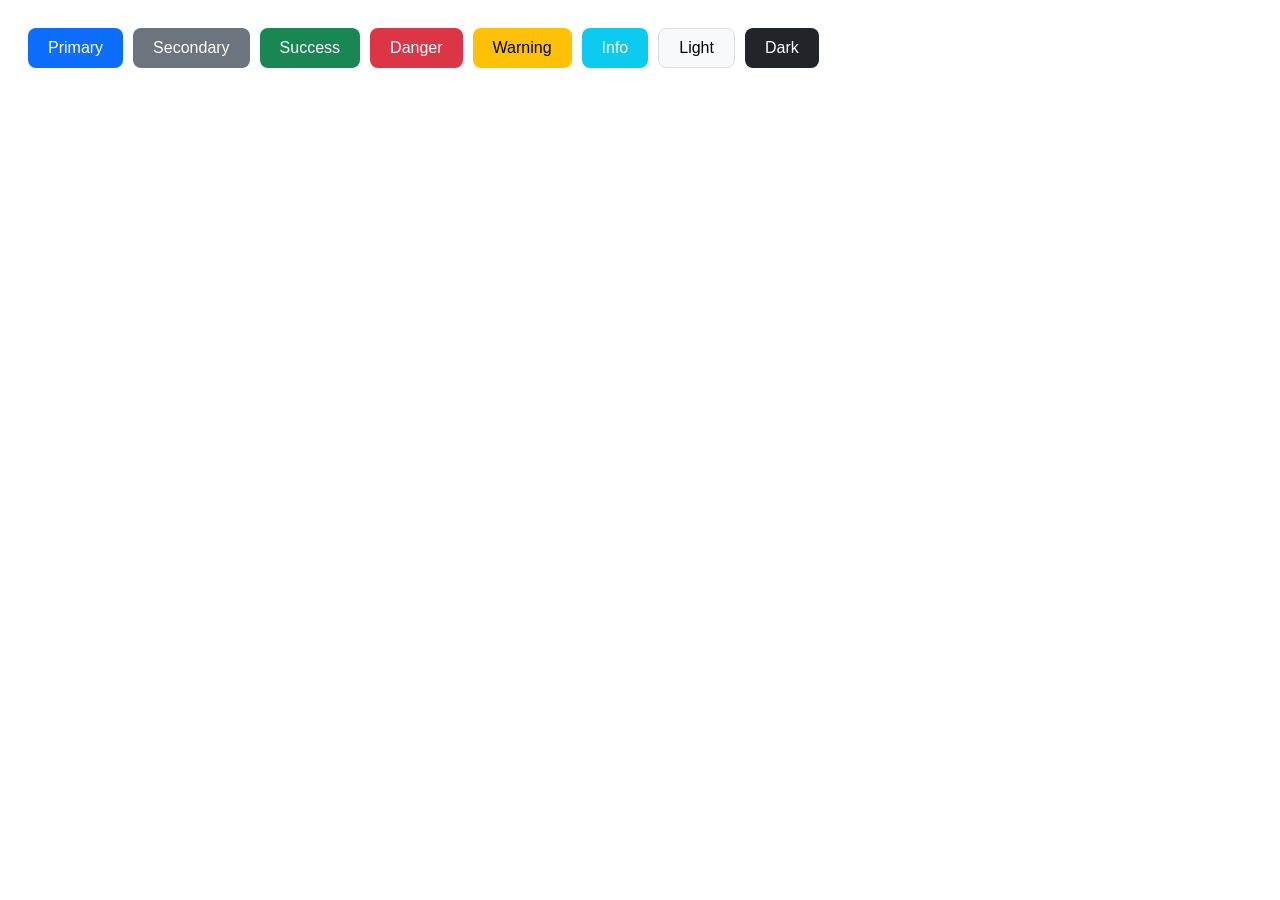
<file: OneDrive/Desktop/Bk Birla-demo/Day 4/index.html>
<!DOCTYPE html>
<html lang="en">
<head>
    <meta charset="UTF-8">
    <meta name="viewport" content="width=device-width, initial-scale=1.0">
    <title>Document</title>
    <link rel="stylesheet" href="style.css">
</head>
<body>
    <div class="btns">
  <button class="btn primary">Primary</button>
  <button class="btn secondary">Secondary</button>
  <button class="btn success">Success</button>
  <button class="btn danger">Danger</button>
  <button class="btn warning">Warning</button>
  <button class="btn info">Info</button>
  <button class="btn light">Light</button>
  <button class="btn dark">Dark</button>
</div>

</body>
</html>
</file>
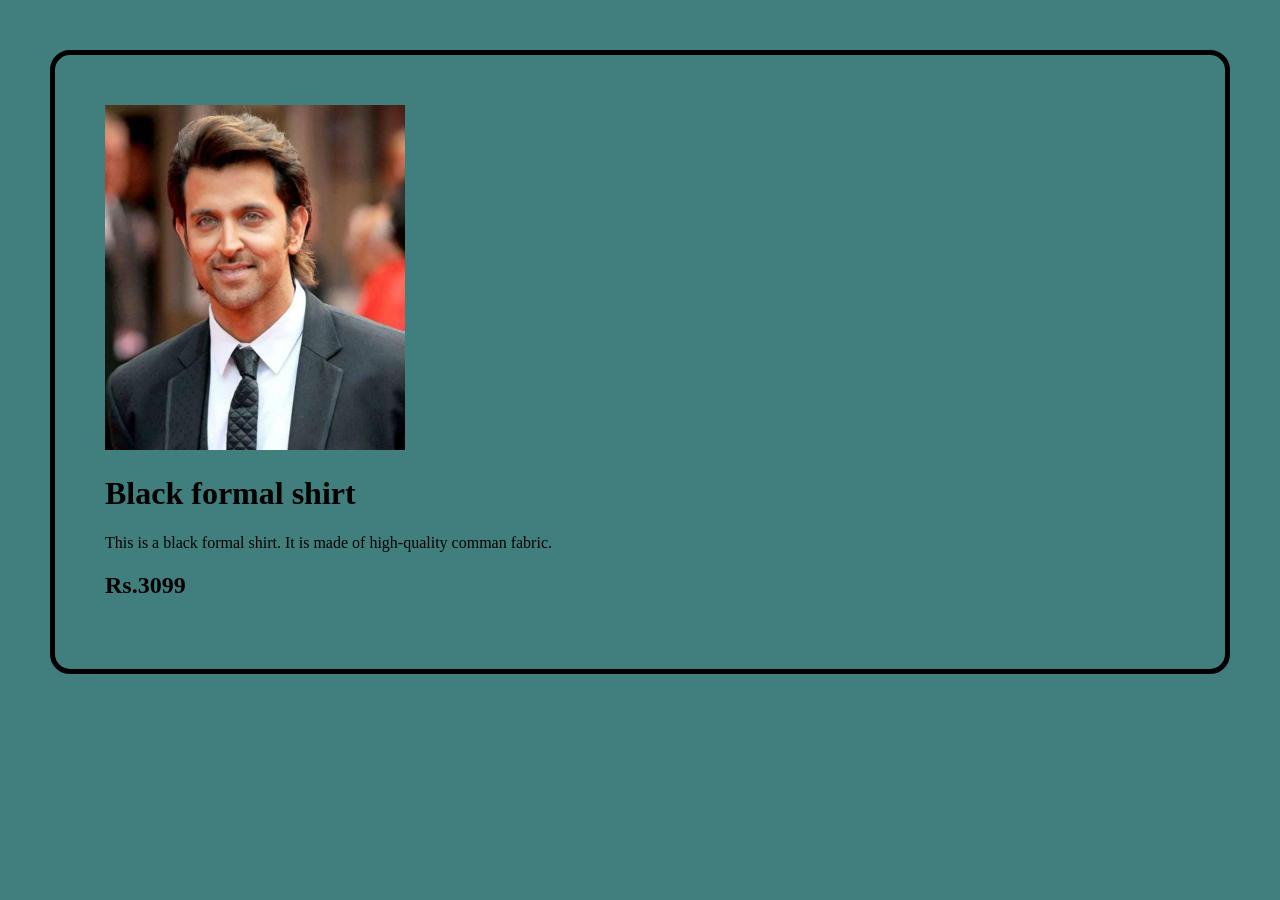
<file: OneDrive/Desktop/Bk Birla-demo/home.html>
<!DOCTYPE html>
<html lang="en">
<head>
    <meta charset="UTF-8">
    <meta name="viewport" content="width=device-width, initial-scale=1.0">
    <title>Document</title>
    <link rel="stylesheet" href="home.css">
</head>
<body>
    <div class="shirt"></div>
    <img src="hrithik_roshan.jpg" alt="hrithik_roshan" width="300px">
    <h1>Black formal shirt</h1>
    <p>This is a black formal shirt. It is made of high-quality comman fabric.</p>
    <h2>Rs.3099</h2>
</body>
</html>
</file>
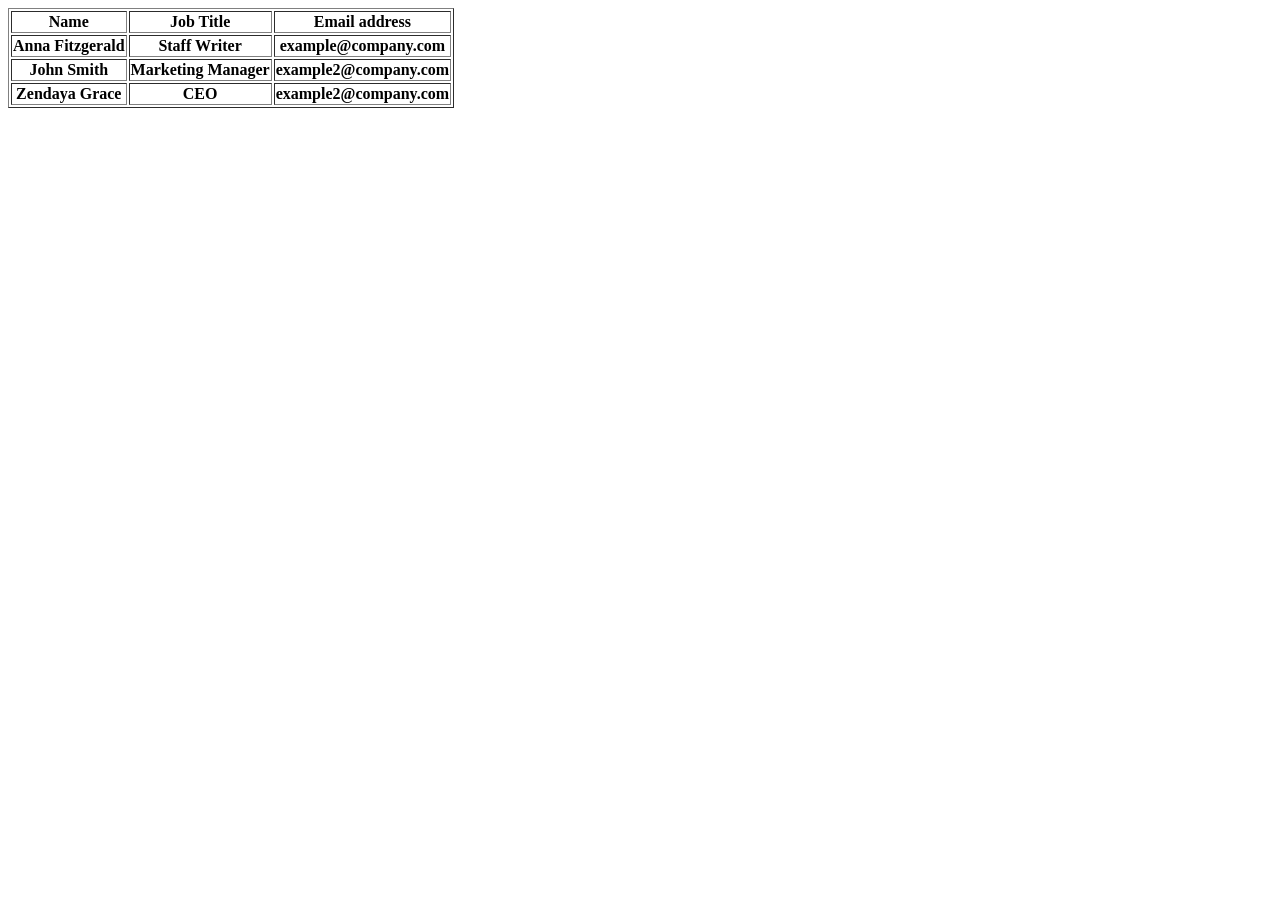
<file: OneDrive/Desktop/Bk Birla-demo/index1.html>
<!DOCTYPE html>
<html lang="en">
<head>
    <meta charset="UTF-8">
    <meta name="viewport" content="width=device-width, initial-scale=1.0">
    <title>Document</title>
</head>
<body>
     <table border="1px solid">
    <tr>
      <th>Name</th>
      <th>Job Title</th>
      <th>Email address</th>
    </tr>
    <tr>
      <th>Anna Fitzgerald</th>
      <th>Staff Writer</th>
      <th>example@company.com</th>
    </tr>
    <tr>
      <th>John Smith</th>
      <th>Marketing Manager</th>
      <th>example2@company.com</th>
    </tr>
    <tr>
      <th>Zendaya Grace</th>
      <th>CEO</th>
      <th>example2@company.com</th>
    </tr>
    
</body>
</html>
</file>
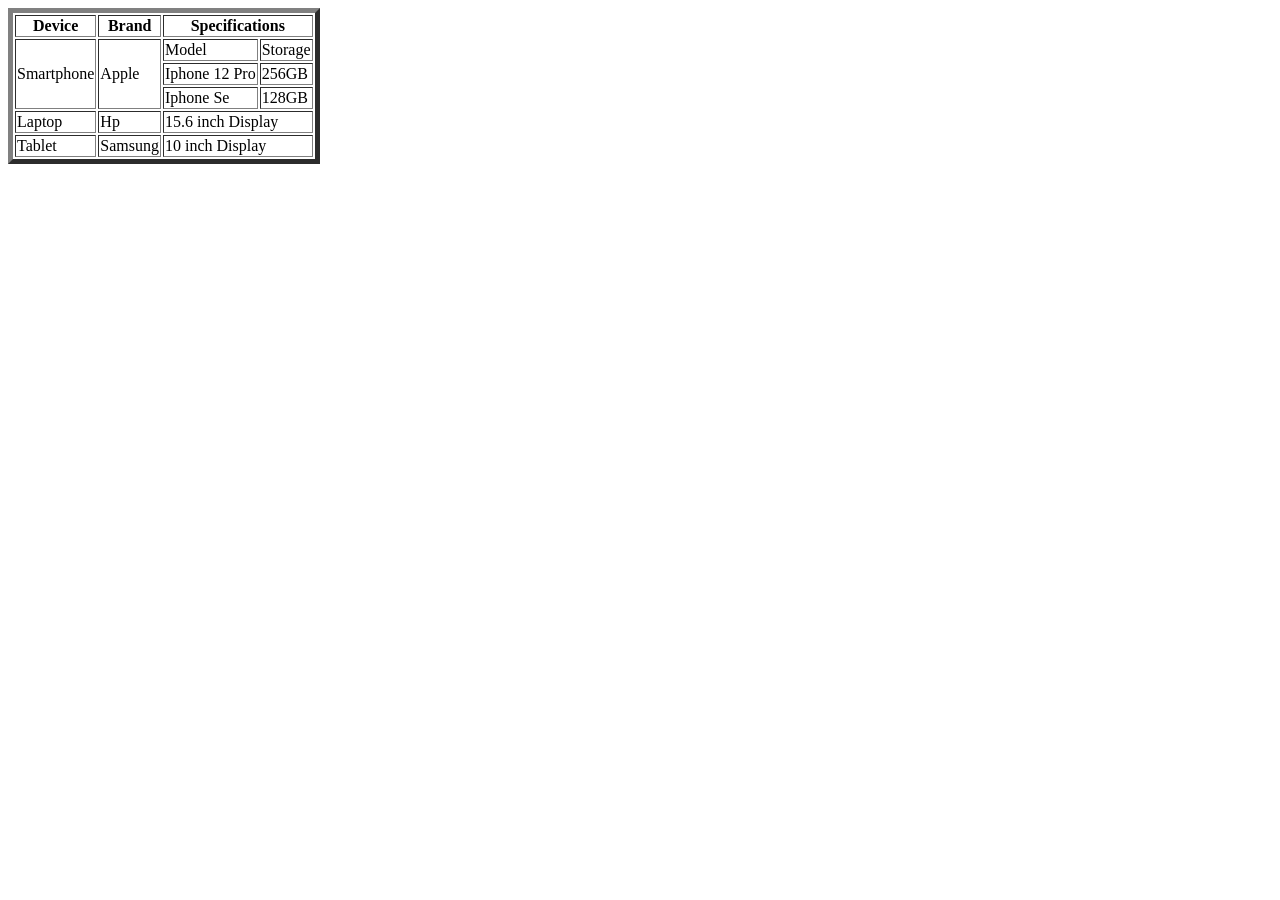
<file: OneDrive/Desktop/Bk Birla-demo/index2.html>
<!DOCTYPE html>
<html lang="en">
<head>
    <meta charset="UTF-8">
    <meta name="viewport" content="width=device-width, initial-scale=1.0">
    <title>Project </title>
</head>
<body>
     <table border="5.0 Solid">
        
                  <tr>
                    <th>Device </th>
                    <th>Brand</th>
                    <th colspan="2">Specifications</th>

                    </th>
                </tr>
                <tr>
                    <td rowspan="3">Smartphone</td>
                    <td rowspan="3">Apple</td>
                    <td>Model</td>
                    <td>Storage</td>
                </tr>
                <tr>
                    <td>Iphone 12 Pro</td>
                    <td>256GB</td>
                    </tr>
                <tr>
                    <td> Iphone Se</td>
                    <td>128GB</td>

                </tr>
                <tr>
                    <td>Laptop</td>
                    <td>Hp</td>
<td colspan="2">15.6 inch Display</td>

                    
                </tr>
                <tr>
                    <td>Tablet</td>
                    <td>Samsung</td>
                    <td colspan="2">10 inch Display</td>
                </tr>
                </table>


</body>
</html>
</file>
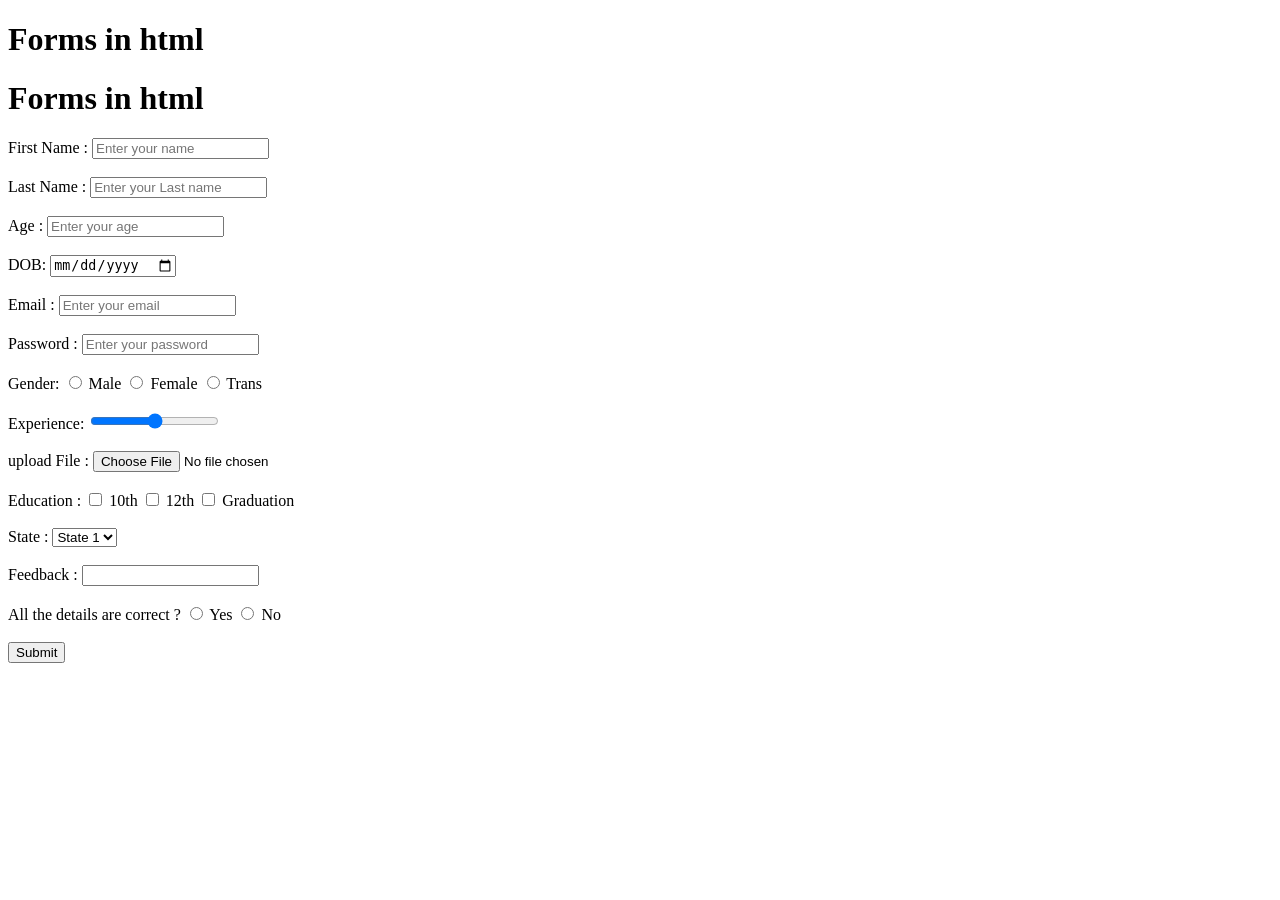
<file: OneDrive/Desktop/Bk Birla-demo/index3.html>
<!DOCTYPE html>
<html lang="en">
<head>
    <meta charset="UTF-8">
    <meta name="viewport" content="width=device-width, initial-scale=1.0">
    <title>Form</title>
    <h1>Forms in html</h1>
    <h1 style="font-size: 20x;">Forms in html</h1>
</head>
<body>
    <form>
        <label> First Name :</label>
        <input type="text" name="Name"placeholder="Enter your name">
        <br><br>
        <label> Last Name :</label>
        <input type="text" name="Name"placeholder="Enter your Last name">
        <br><br>
        
        <label>Age :</label>
        <input type="number" name="Age" placeholder="Enter your age">
        <br><br>
        <label>DOB:</label>
        <input type="date" name="DOB" >
        <br><br>
        <label>Email :</label>
        <input type="email" name="Email" placeholder="Enter your email">
        <br><br>
        <label>Password :</label>
        <input type="password" name="Password" placeholder="Enter your password">
        <br><br>
        <label>Gender:</label>
        <input type="radio" name="Gender" value="Male"> Male  
          
        <input type="radio" name="Gender" value="Female"> Female
         
        <input type="radio" name="Gender" value="Others"> Trans
        <br><br>
        <label>Experience:</label>
        <input type="range" name="Experience" min="0" max="10">
        <br><br>
        <label> upload File :</label>
        <input type="file" name="File">
        <br><br>
        <label>Education :</label>
        <input type="checkbox" name="Education" value="10th" > 10th
        <input type="checkbox" name="Education" value="12th" > 12th
        <input type="checkbox" name="Education" value="Graduation" > Graduation
        <br><br>

        <label>State :</label>
        <select name="state 1">
            <option value="State 1">State 1</option>
          
        </select>

        <br><br>
        <label>Feedback : </label>
        <input type ="text area" name="Feedback">
        <br><br>

        <label> All the  details are correct ?</label>
        <input type="radio"> Yes
        <input type="radio"> No
        <br><br>
        <input type="submit">
        

           
    </form>
    
</body>
</html>
</file>
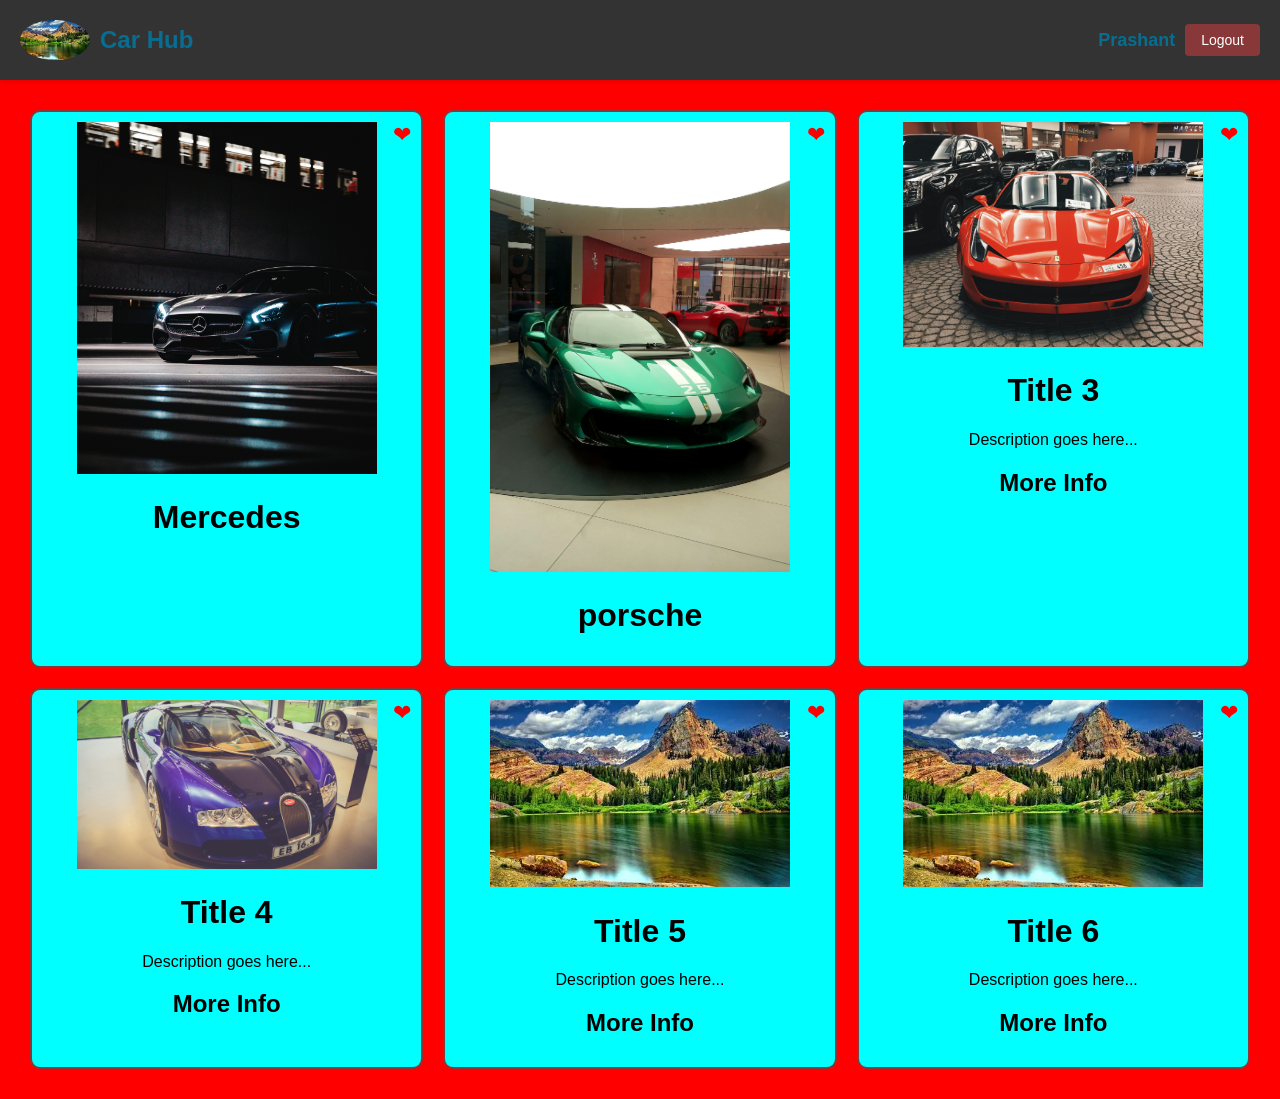
<file: OneDrive/Desktop/Bk Birla-demo/Day 3/part2index.html>
<!DOCTYPE html>
<html lang="en">
<head>
    <meta charset="UTF-8">
    <meta name="viewport" content="width=device-width, initial-scale=1.0">
    <title>Navbar</title>
    <link rel="stylesheet" href="part2style.css">
</head>
<body>

    <!-- Navbar Section -->
    <div class="outer-div">
        
        <!-- Left Side: Logo + Title -->
        <div class="innere-div">
            <img src="nature.jpeg" alt="Logo" width="70px">
            <h1>Car Hub</h1>
        </div>

        <!-- Right Side: User + Logout -->
        <div class="inner-div">
            <h2>Prashant</h2>
            <button type="button" width="100px">Logout</button>
        </div>

    </div>

    <!-- Main Container -->
    <div class="container">

        <!-- Card 1 -->
        <div class="eye">
             <div class="heart">❤</div>
            <img src="mercedes.jpg.jpg" width="300px" alt="Image 1">
            <h1>Mercedes</h1>
            <p></p>
            <h2></h2>
        </div>

        <!-- Card 2 -->
        <div class="eye">
             <div class="heart">❤</div>
            <img src="porsche.jpg" width="300px" alt="Image 2">
            <h1>porsche</h1>
            <p></p>
            <h2></h2>
        </div>

        <!-- Card 3 -->
        <div class="eye">
             <div class="heart">❤</div>
            <img src="ferari.jpg" width="300px" alt="Image 3">
            <h1>Title 3</h1>
            <p>Description goes here...</p>
            <h2>More Info</h2>
        </div>

        <div class="eye">
             <div class="heart">❤</div>
            <img src="buggati.jpg" width="300px" alt="Image 4">
            <h1>Title 4</h1>
            <p>Description goes here...</p>
            <h2>More Info</h2>
        </div>

        <div class="eye">
            <div class="heart">❤</div>
            <img src="nature.jpeg" width="300px" alt="Image5">
            <h1>Title 5</h1>
            <p>Description goes here...</p>
            <h2>More Info</h2>
        </div>

        <div class="eye">
             <div class="heart">❤</div>
            <img src="nature.jpeg" width="300px" alt="Image 6">
            <h1>Title 6</h1>
            <p>Description goes here...</p>
            <h2>More Info</h2>
        </div>

    </div>

</body>
</html>
</file>
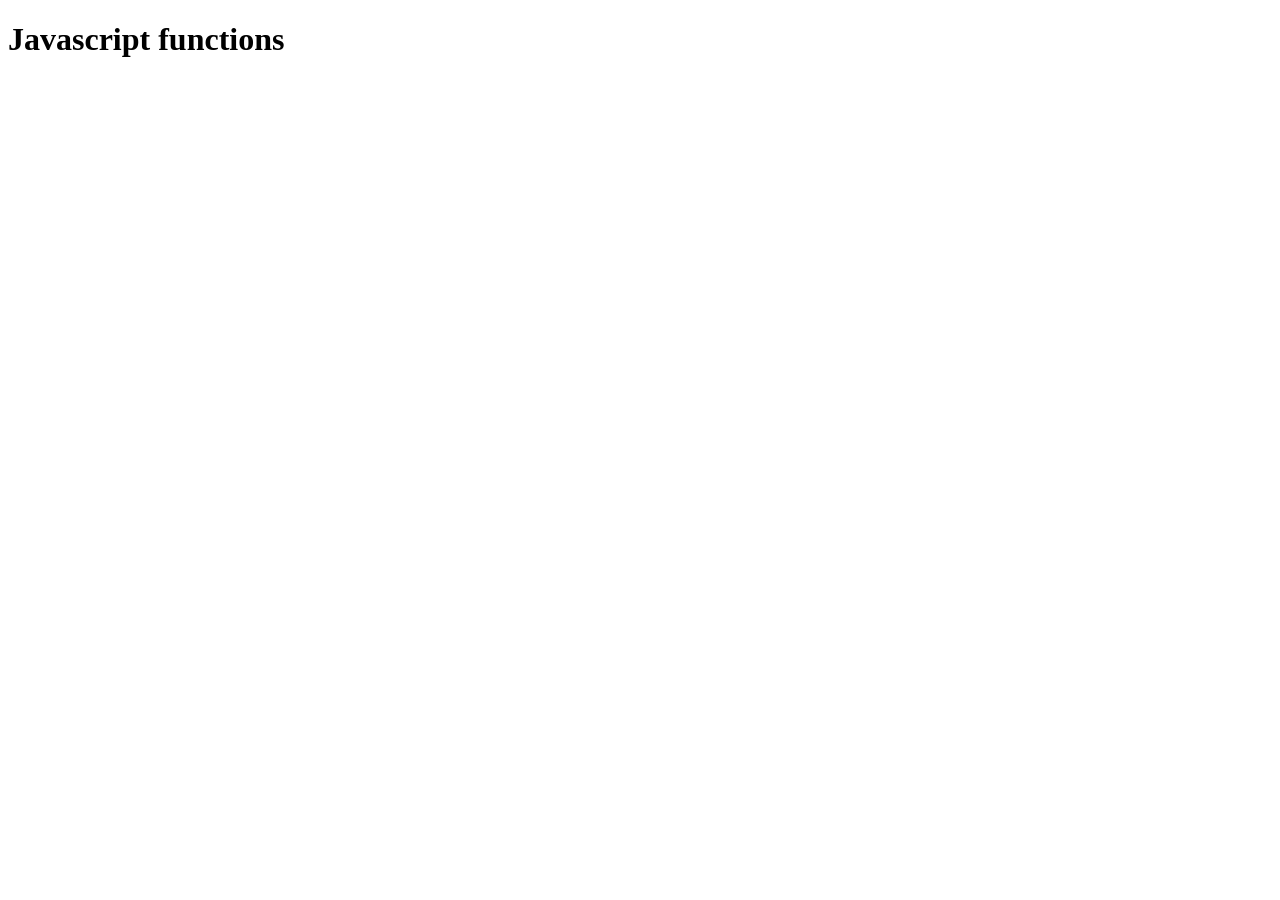
<file: OneDrive/Desktop/Bk Birla-demo/Day 6/js.html>
<!DOCTYPE html>
<html lang="en">
<head>
    <meta charset="UTF-8">
    <meta name="viewport" content="width=device-width, initial-scale=1.0">
    <title>Document</title>
</head>
<body>
    <h1>Javascript functions</h1>
    <script src="index.js"></script>
</body>
</html>
</file>
<file: OneDrive/Desktop/Bk Birla-demo/Day 4/style.css>
.btns {
  display: flex;
  gap: 10px;
  padding: 20px;
}

.btn {
  padding: 10px 20px;
  border-radius: 8px;
  border: none;
  color: white;
  font-size: 16px;
  cursor: pointer;
  font-family: Arial, sans-serif;
}

/* Button colors */
.primary { background-color: #0d6efd; }
.secondary { background-color: #6c757d; }
.success { background-color: #198754; }
.danger { background-color: #dc3545; }
.warning { background-color: #ffc107; color: black; }
.info { background-color: #0dcaf0; }
.light { background-color: #f8f9fa; color: black; border: 1px solid #ddd; }
.dark { background-color: #212529; }
</file>
<file: OneDrive/Desktop/Bk Birla-demo/home.css>
body{
    font-family: 'Times New Roman', Times, serif;
    border: 5px solid black;
    margin: 50px;
    padding: 50px;
    background-color:rgb(65, 127, 127);
    border-radius: 20px;
}
</file>
<file: OneDrive/Desktop/Bk Birla-demo/Day 3/part2style.css>
/* Global Style */
body {
    background-color: red;
    margin: 0;
    padding: 0;
    font-family: Arial, sans-serif;
}

/* Header Navbar */
.outer-div {
    display: flex;
    justify-content: space-between;
    align-items: center;
    background-color: #333;
    color: rgb(7, 110, 145);
    padding: 10px 20px;
    height: 60px;
    box-shadow: 0 2px 4px rgba(0, 0, 0, 0.1);
}

/* Left Section: Logo + Title */
.innere-div {
    display: flex;
    align-items: center;
}

.innere-div img {
    height: 40px;
    margin-right: 10px;
    border-radius: 50%;
}

.innere-div h1 {
    margin: 0;
    font-size: 24px;
    font-weight: bold;
}

/* Right Section: Username + Button */
.inner-div {
    display: flex;
    align-items: center;
}

.inner-div h2 {
    margin: 0;
    margin-right: 10px;
    font-size: 18px;
}

.inner-div button {
    background-color: rgb(136, 56, 56);
    color: white;
    border: none;
    padding: 8px 16px;
    border-radius: 4px;
    cursor: pointer;
    font-size: 14px;
    transition: background-color 0.3s ease;
}

.inner-div button:hover {
    background-color: rgb(165, 138, 138);
}

/* Main Content Grid */
.container {
    padding: 20px;
    display: grid;
    grid-template-columns: repeat(3, auto);
    gap: 20px;
    margin: 10px;
}

/* Box Style */
.eye {
    border: 2px solid rgb(136, 56, 56);
    border-radius: 10px;
    padding: 10px;
    position: relative;   /* Needed for emoji position */
    background-color: aqua;
    text-align: center;
}

/* ❤️ Like emoji top-right */
.heart{
    position: absolute;
    top: 10px;
    right: 10px;
    font-size: 22px;
    color: red;
}
</file>
